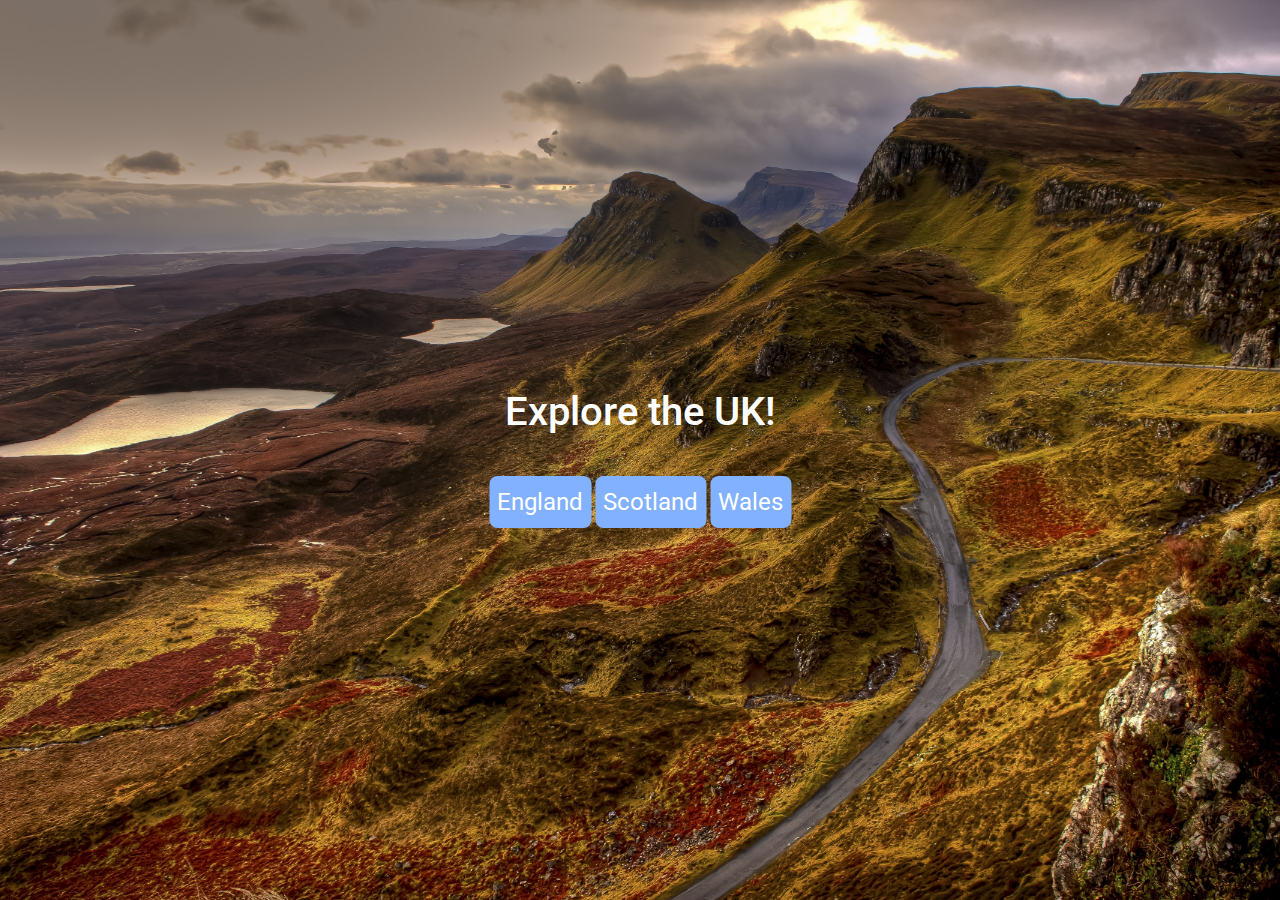
<file: index.html>
<!DOCTYPE html>
<html lang="en">
    <head>
    <!-- Meta tags -->
    <meta name="description" content="Travel Right - UK Travel Company">
    <meta charset="UTF-8">
    <meta name="viewport" content="width=device-width, initial-scale=1.0">
    <title>Travel Right</title>
    <!--Link to Bootsrap CSS-->
    <link rel="stylesheet" href="https://stackpath.bootstrapcdn.com/bootstrap/4.4.1/css/bootstrap.min.css" integrity="sha384-Vkoo8x4CGsO3+Hhxv8T/Q5PaXtkKtu6ug5TOeNV6gBiFeWPGFN9MuhOf23Q9Ifjh" crossorigin="anonymous">
    <!-- Link to Google fonts-->
    <link rel="preconnect" href="https://fonts.gstatic.com">
    <link href="https://fonts.googleapis.com/css2?family=Lato&family=Noto+Sans+JP&family=Roboto:wght@300&display=swap"
        rel="stylesheet">
    <!--Font Awesome-->
    <link rel="stylesheet" href="https://use.fontawesome.com/releases/v5.15.1/css/all.css"
        integrity="sha384-vp86vTRFVJgpjF9jiIGPEEqYqlDwgyBgEF109VFjmqGmIY/Y4HV4d3Gp2irVfcrp" crossorigin="anonymous">
    <!-- Link to css-->
    <link rel="stylesheet" href="assets/css/style.css" type="text/css">
    </head>
    <body>
        <!--Hero Image-->
        <div class="hero-image">
            <div class="hero-text">
              <h1>Explore the UK!</h1>
              <button class="btn-primary btn-country" onclick="document.location='england.html'">England <i
                class="fas fa-search-location"></i></button>
              <button class="btn-primary btn-country" onclick="document.location='scotland.html'">Scotland <i
                class="fas fa-search-location"></i></button>
              <button class="btn-primary btn-country" onclick="document.location='wales.html'">Wales <i
                class="fas fa-search-location"></i></button>
            </div>
          </div>
    </body>
</html>
</file>
<file: assets/css/style.css>
body, html {
    height: 100%;
    text-align: center;
}

/* Heo Image */
.hero-image {
  background: url('../images/uk2.jpg') no-repeat center fixed;     
  /* Set a specific height */
  height: 100%;

  /* Position and center the image to scale nicely on all screens */
  background-position: center;
  background-repeat: no-repeat;
  background-size: cover;
  position: relative;
}

/* Place text in the middle of the image */
.hero-text {
  text-align: center;
  position: absolute;
  top: 50%;
  left: 50%;
  transform: translate(-50%, -50%);
  color: white;
}

/*Hero Buttons*/

.btn-country {
  background-color: #82b1ff;
  border: solid;
  margin-top: 1rem;
  color: white;
  font-size: x-large;
  border-style: initial;
  border-radius: 8px;
  padding: 0.5rem;
}

.btn-country:hover {
  background-color: #00838f;
}

/*Nav Bar*/
/*Nav container*/

.nav-cont {
  background-color: #b6e3ff;
  padding: 0.3rem;
}
/* Dropdown Button */
.dropbtn {
  background-color: #3498DB;
  color: white;
  padding: 16px;
  font-size: 16px;
  border: none;
  cursor: pointer;
  border-radius: 8rem;
}

/* Dropdown button on hover & focus */
.dropbtn:hover, .dropbtn:focus {
  background-color: #2980B9;
}

/* The container <div> - needed to position the dropdown content */
.dropdown {
  position: relative;
  display: inline-block;
  
}

/* Dropdown Content (Hidden by Default) */
.dropdown-content {
  display: none;
  position: absolute;
  background-color: #f1f1f1;
  min-width: 160px;
  box-shadow: 0px 8px 16px 0px rgba(0,0,0,0.2);
  z-index: 1;
}

/* Links inside the dropdown */
.dropdown-content a {
  color: black;
  padding: 12px 16px;
  text-decoration: none;
  display: block;
}

/* Change color of dropdown links on hover */
.dropdown-content a:hover {background-color: #ddd}

/* Show the dropdown menu (use JS to add this class to the .dropdown-content container when the user clicks on the dropdown button) */
.show {display:block;}

/*Contact Us*/

.contact-area {
  padding: 1rem;
  background-image: url(../images/countryside.jpg); no-repeat center fixed;
  height: auto;
  color: white;
  font-size: 1rem;
}

#contact-form {
  position: relative;
  max-width: 70vw;
  margin-top: 1.5rem;
  margin-left: auto;
  Margin-right: auto;
  margin-bottom: 20rem;
  background-color: rgba(182 , 227, 255, 0.5);
  border-radius: 1rem;
  padding: 2rem;
}

/*England Page*/

/*Sliding Image from w3school*/

* {box-sizing: border-box;}

.img-comp-container {
  position: relative;
  height: 200px; /*should be the same height as the images*/
}

.img-comp-img {
  position: absolute;
  width: auto;
  height: auto;
  overflow: hidden;
}

.img-comp-img img {
  display: block;
  vertical-align: middle;
}

.img-comp-slider {
  position: absolute;
  z-index: 9;
  cursor: ew-resize;
  /*set the appearance of the slider:*/
  width: 40px;
  height: 40px;
  background-color: #2196F3;
  opacity: 0.7;
  border-radius: 50%;
}


.center {
  display: block;
  margin-left: auto;
  margin-right: auto;
  width: 100%;
  padding: 1rem;
  height: 50%;
}

.h1, h1 {
  font-size: 2.5rem;
  padding: 1rem;
  border-radius: 8rem;
}

p {
  margin-top: 0;
  margin-bottom: 1rem;
  padding: 1rem;
  font-size: 1.1rem;
}

/*Map*/

div#map {min-height: 360px;}

/*Large devices (desktops, 992px and up)*/
@media (min-width: 992px) { 
  .nav-cont {
      right: 17px;
  }
}

@media (min-width: 1200px) {
  .nav-cont {
      right: 17px;
  }
}

@media (min-width: 992px) {
  .center {
    width: 50%;
  }
}
</file>
